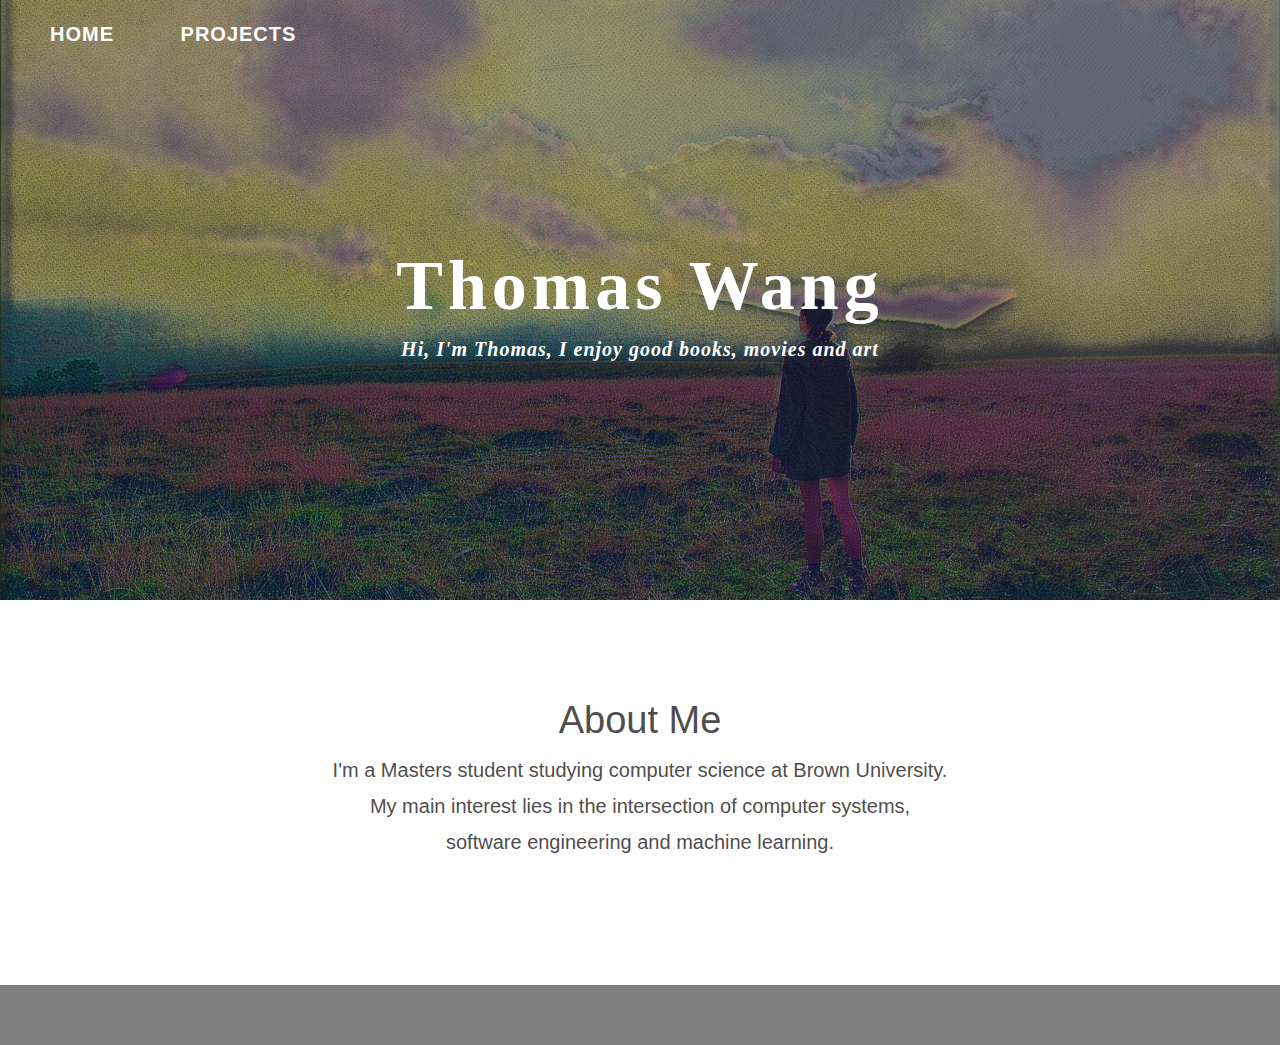
<file: index.html>
<!DOCTYPE html>
<html>
	<head>
		<meta charset="utf-8" />
		<title>Thomas Wang</title>
		<script src="https://cdnjs.cloudflare.com/ajax/libs/jquery/1.8.0/jquery.min.js" type="text/javascript"></script>
		<link rel="stylesheet" href="https://maxcdn.bootstrapcdn.com/bootstrap/3.2.0/css/bootstrap.min.css">
		<script src="https://maxcdn.bootstrapcdn.com/bootstrap/3.2.0/js/bootstrap.min.js"></script>
		<meta name="viewport" content="width=device-width, initial-scale=1">
    <link rel="stylesheet" type="text/css" href="index.css">
		<link rel="stylesheet" href="https://use.fontawesome.com/releases/v5.7.1/css/all.css" integrity="sha384-fnmOCqbTlWIlj8LyTjo7mOUStjsKC4pOpQbqyi7RrhN7udi9RwhKkMHpvLbHG9Sr" crossorigin="anonymous">
	</head>
	<body>

		<header>
			<div id="overlay"></div>
      <nav>
        <div id="links">
          <a href="index.html">Home</a>
          <a href="projects.html">Projects</a>
          <!-- <a href="blog.html">Blog</a> -->
        </div>
      </nav>

      <h1>
        <strong>Thomas Wang</strong><br/>
        <em>Hi, I'm Thomas, I enjoy good books, movies and art</em><br/>
      </h1>

    </header>

		<section>
      <div id="main">
        <h1>About Me</h1>
        <p>
          I'm a Masters student studying computer science at Brown University.<br>
					My main interest lies in the intersection of computer systems, software engineering and machine learning.
        </p>
      </div>
    </section>

		<footer>
			<div></div>
      <a id="links" href="https://github.com/coyotestarrkwsq"><i class="fab fa-github-square fa-2x"></i></a>
			<a id="links" href="https://www.linkedin.com/in/thomaswsq"><i class="fab fa-linkedin fa-2x"></i></a>
			<a id="links" href="mailto:siqi_wang1@brown.edu"><i class="fas fa-envelope-square fa-2x"></i></a>
			<!-- <i class="fab fa-twitter-square fa-2x"></i> -->
			<!-- <i class="fab fa-facebook fa-2x"></i> -->
			</div>
			<div></div>
    </footer>

	</body>
</html>
</file>
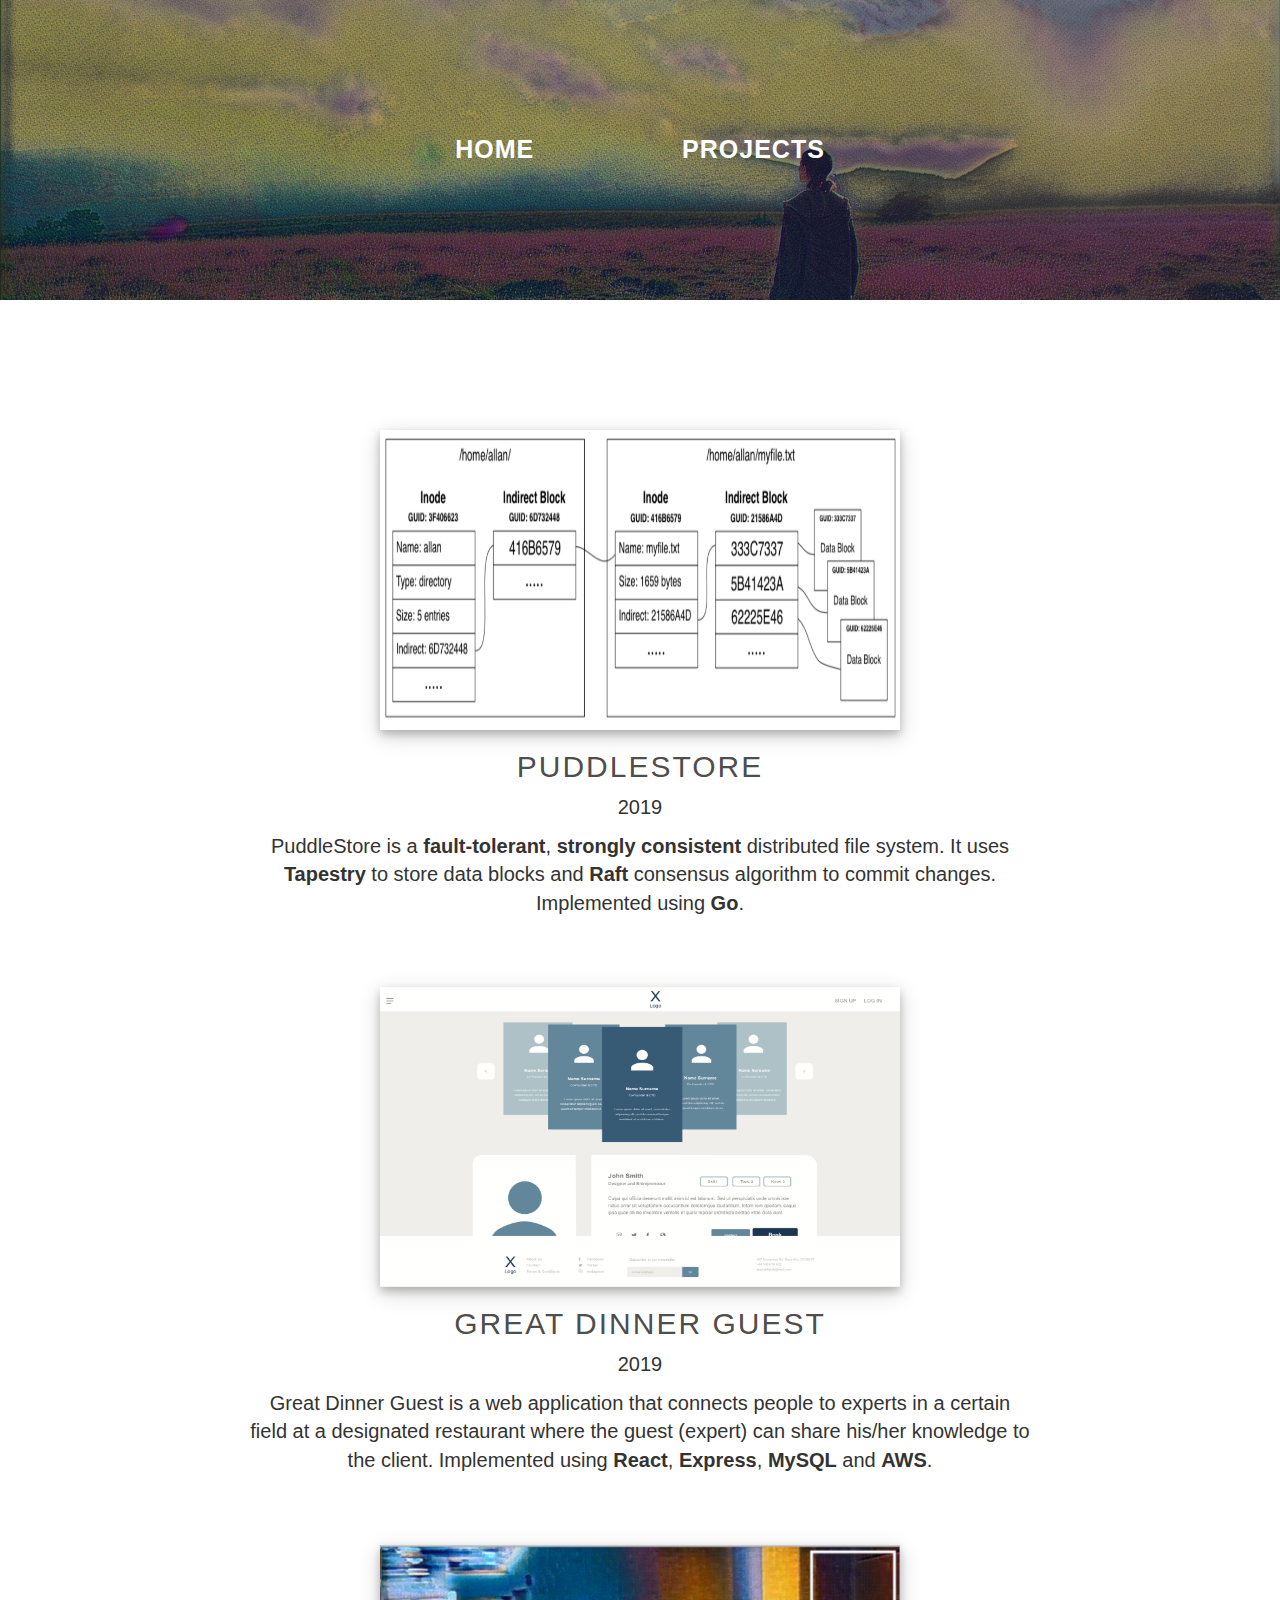
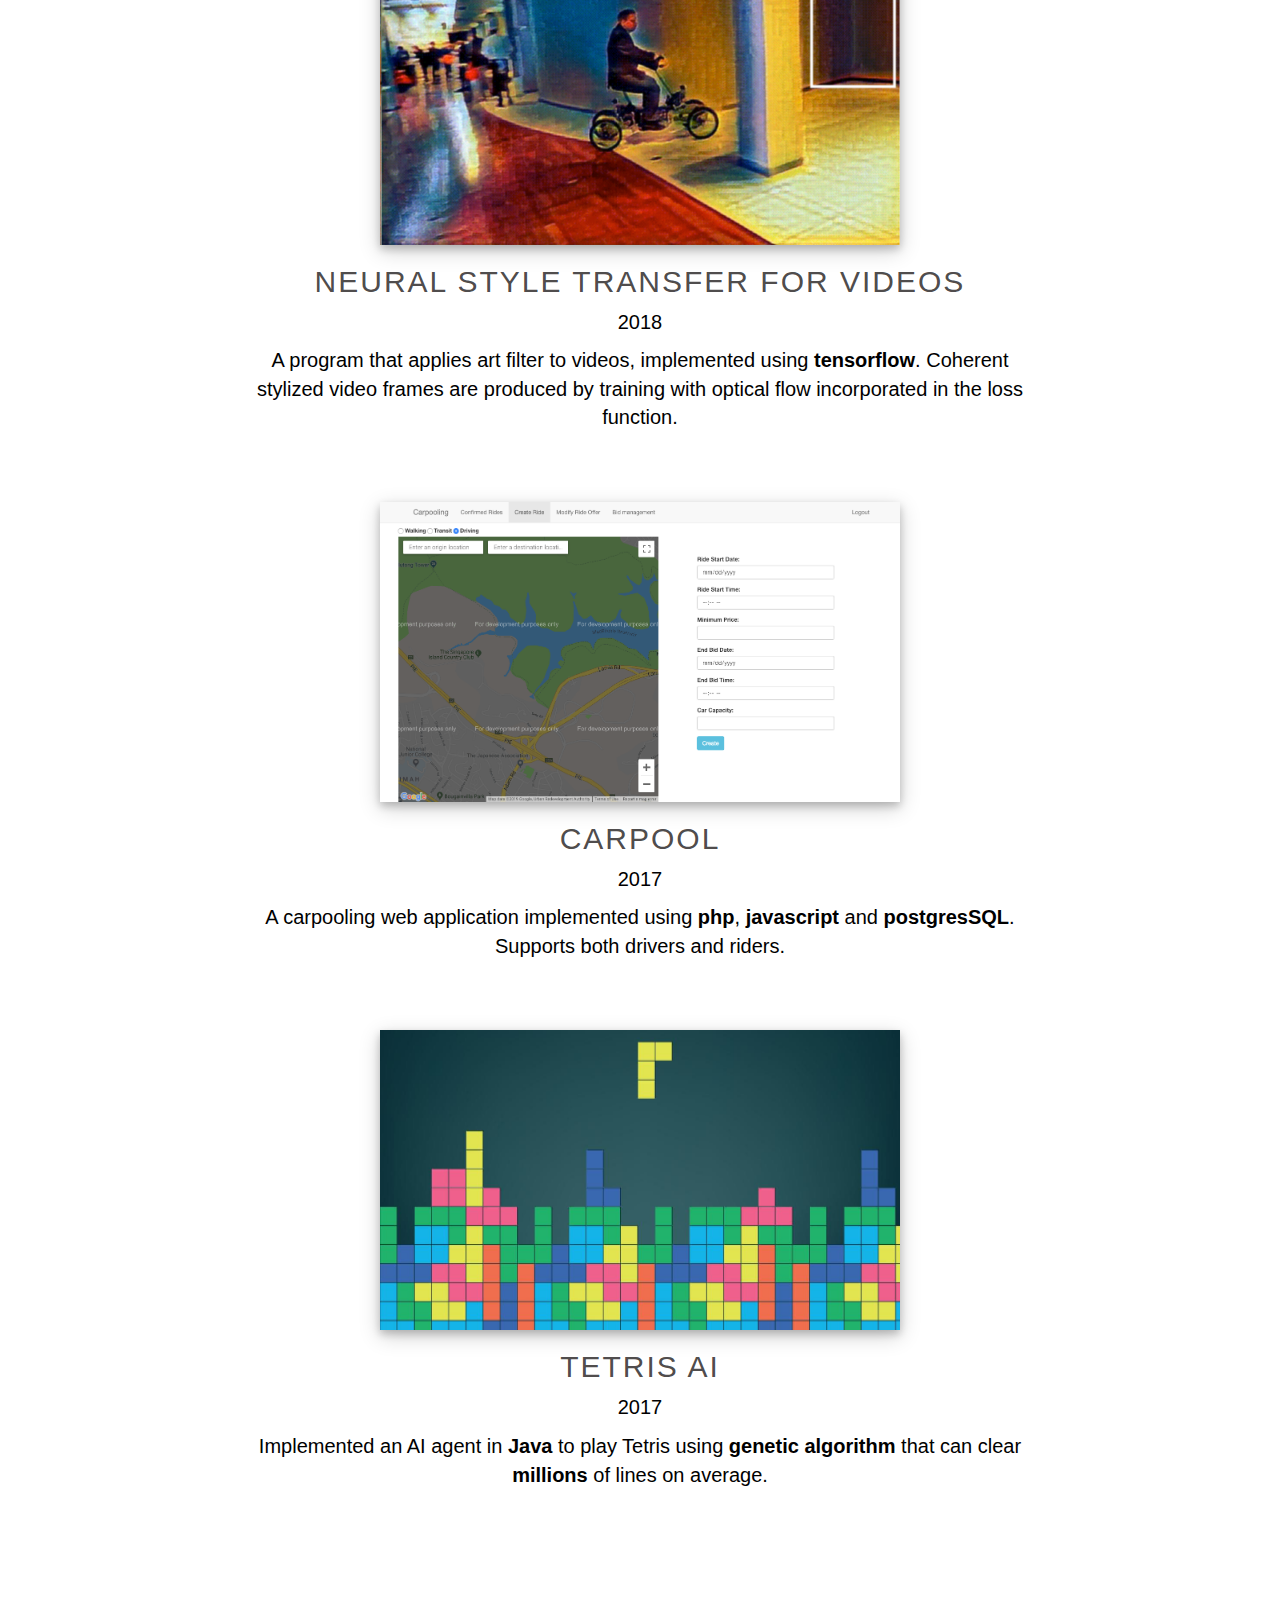
<file: projects.html>
<!DOCTYPE html>
<html>
	<head>
		<meta charset="utf-8" />
		<title>Thomas Wang</title>
		<script src="https://cdnjs.cloudflare.com/ajax/libs/jquery/1.8.0/jquery.min.js" type="text/javascript"></script>
		<link rel="stylesheet" href="https://maxcdn.bootstrapcdn.com/bootstrap/3.2.0/css/bootstrap.min.css">
		<script src="https://maxcdn.bootstrapcdn.com/bootstrap/3.2.0/js/bootstrap.min.js"></script>
		<meta name="viewport" content="width=device-width, initial-scale=1">
    <link rel="stylesheet" type="text/css" href="projects.css">
    <link rel="stylesheet" href="https://use.fontawesome.com/releases/v5.7.1/css/all.css" integrity="sha384-fnmOCqbTlWIlj8LyTjo7mOUStjsKC4pOpQbqyi7RrhN7udi9RwhKkMHpvLbHG9Sr" crossorigin="anonymous">
	</head>
	<body>

		<header>
      <div id="overlay"></div>
      <nav>
        <div id="links">
          <a href="index.html">Home</a>
          <a href="projects.html">Projects</a>
          <!-- <a href="blog.html">Blog</a> -->
        </div>
      </nav>


    </header>

    <section>

      <div id="details">
				<div id="project">
					<img src="puddleStore.png" />
					<h1>PUDDLESTORE</h1>
					<p>2019</p>
					<p>
					 PuddleStore is a <strong>fault-tolerant</strong>, <strong>strongly consistent</strong>
					 distributed file system. It uses <strong>Tapestry</strong> to store data blocks and <strong>Raft</strong> consensus algorithm to commit changes. Implemented using <strong>Go</strong>.
					</p>
				</div>

				<div id="project">
					<img src="gdg.png" />
					<h1>GREAT DINNER GUEST</h1>
					<p>2019</p>
					<p>
					 Great Dinner Guest is a web application that connects
					 people to experts in a certain field at a designated restaurant where the guest (expert)
					 can share his/her knowledge to the client. Implemented using <strong>React</strong>, <strong>Express</strong>, <strong>MySQL</strong> and <strong>AWS</strong>.
					</p>
				</div>

        <div id="project">
          <a href="https://github.com/coyotestarrkwsq/style-transfer-for-video"><img src="neural_transf1.png"/>
          <h1>NEURAL STYLE TRANSFER FOR VIDEOS</h1>
					<p>2018</p>
					<p>
					 A program that applies art filter to videos, implemented using <strong>tensorflow</strong>.
					 Coherent stylized video frames are produced by training with optical flow
					 incorporated in the loss function.
					</p>
					</a>
        </div>

        <div id="project">
          <a href="https://github.com/coyotestarrkwsq/carpool"><img src="carpool1.png"/>
          <h1>CARPOOL</h1>
					<p>2017</p>
					<p>
						A carpooling web application implemented using <strong>php</strong>, <strong>javascript</strong> and <strong>postgresSQL</strong>. Supports both drivers and riders.
					</p>
					</a>
        </div>

        <div id="project">
          <a href="https://github.com/coyotestarrkwsq/tetris"><img src="tetris.jpg"/>
          <h1>TETRIS AI</h1>
					<p>2017</p>
					<p>
						Implemented an AI agent in <strong>Java</strong> to play Tetris using <strong>genetic algorithm</strong> that can clear <strong>millions</strong> of lines on average.
					</p>
					</a>
        </div>

      </div>

    </section>

		<footer>
			<div></div>
      <a id="links" href="https://github.com/coyotestarrkwsq"><i class="fab fa-github-square fa-2x"></i></a>
			<a id="links" href="https://www.linkedin.com/in/thomaswsq"><i class="fab fa-linkedin fa-2x"></i></a>
			<a id="links" href="mailto:siqi_wang1@brown.edu"><i class="fas fa-envelope-square fa-2x"></i></a>
			<!-- <i class="fab fa-twitter-square fa-2x"></i> -->
			<!-- <i class="fab fa-facebook fa-2x"></i> -->
			</div>
			<div></div>
    </footer>

	</body>
</html>
</file>
<file: index.css>
header {
  color: white;
  background-image: url('IO_FilmFrame_01412.0.jpg');
  transition: background-image 2s ease-in-out;
  background-size: cover;
  background-position: center;
  height: 600px;
  position: relative;
  display: flex;
  flex-direction: column;
  align-items: center;
  justify-content: center;
}

header:hover {
  background-image: url('IO_FilmFrame_style.jpg');
}


#overlay {
  position: absolute;
  top: 0;
  left: 0;
  bottom: 0;
  right: 0;
  background-color: rgba(0, 0, 0, 0.3);
}

header h1 {
  font-weight: bold;
  text-align: center;
  z-index: 1;
}



header h1 em {
  font-family: auto;
  font-size: 20px;
  letter-spacing: 1px;
}

header h1 strong {
  font-family: auto;
  font-size: 70px;
  letter-spacing: 5px;
}

header nav {
  position: absolute;
  top: 0;
  left: 0;
  right: 0;
  font-weight: bold;
  font-size: 20px;
  padding: 20px;


}

#links {
  font-family: 'Helvetica Neue', sans-serif;
  letter-spacing: 1px;
  text-transform: uppercase;
}

#links a {
  margin: 30px;
}



/* unvisited link */
a:link {
  color: white;
  text-decoration: none;
}

/* visited link */
a:visited {
  color: white;
  text-decoration: none;
}

/* mouse over link */
a:hover {
  text-decoration: none;
}

/* selected link */
a:active {
  text-decoration: none;
}


section {
  font-family: 'Helvetica Neue', sans-serif;
  margin: 100px 125px;
  text-align: center;
  color: rgba(56,52,52,.9);
}

#main p {
  margin-left: auto;
  margin-right: auto;
  margin-bottom: 125px;
  width: 60%;
  font-size: 20px;
}

#main h1 {
  font-size: 38px;
  font-weight: normal;

}

footer {
  background-color: rgba(0, 0, 0, 0.5);;
  color: white;
  padding: 30px;
  text-align: center;
  display: flex;
  justify-content: space-around;
}



p {
  line-height: 36px;
}
</file>
<file: projects.css>
header {
  color: white;
  background-image: url('IO_FilmFrame_01412.0.jpg');
  transition: background-image 2s ease-in-out;
  background-size: cover;
  background-position: center;
  height: 300px;
  position: relative;
  display: flex;
  flex-direction: column;
  align-items: center;
  justify-content: center;
}

header:hover {
  background-image: url('IO_FilmFrame_style.jpg');
}

#overlay {
  position: absolute;
  top: 0;
  left: 0;
  bottom: 0;
  right: 0;
  background-color: rgba(0, 0, 0, 0.3);
}


header nav {
  position: relative;
  font-size: 25px;
  font-weight: bold;
}

/* unvisited link */
nav a:link {
  color: white;
  text-decoration: none;
}

/* visited link */
nav a:visited {
  color: white;
  text-decoration: none;
}

#links {
  font-family: 'Helvetica Neue', sans-serif;
  font-style: normal;
  letter-spacing: 1px;
  text-transform: uppercase;
}

#links a {
  margin: 70px;
}

/* unvisited link */
#details a:link {
  color: black;
  text-decoration: none;
}

/* visited link */
#details a:visited {
  color: black;
  text-decoration: none;
}

/* unvisited link */
a:link {
  color: white;
  text-decoration: none;
}

/* visited link */
a:visited {
  color: white;
  text-decoration: none;
}

/* mouse over link */
a:hover {
  text-decoration: none;
}

/* selected link */
a:active {
  text-decoration: none;
}

section {
  font-family: 'Helvetica Neue', sans-serif;
  margin: 100px 250px;
  text-align: center;
}

#details {
  display: flex;
  justify-content: space-around;
  flex-wrap: wrap;
}

#details img {
  width: 520px;
  height: 300px;
  margin-left: auto;
  margin-right: auto;
}

#details h1 {
  color: rgba(56,52,52,.9);
  font-weight: normal;
  letter-spacing: 2px;
}

#project {
  margin-top: 30px;
  margin-bottom: 30px;
}

#project h1 {
  font-size: 30px;
}

#project p {
  font-size: 20px;
}

#project img {
  box-shadow: 0 4px 8px 0 rgba(0, 0, 0, 0.2), 0 6px 20px 0 rgba(0, 0, 0, 0.19);
}

footer {
  background-color: rgba(0, 0, 0, 0.5);
  color: white;
  padding: 30px;
  text-align: center;
  display: flex;
  justify-content: space-around;
}
</file>
